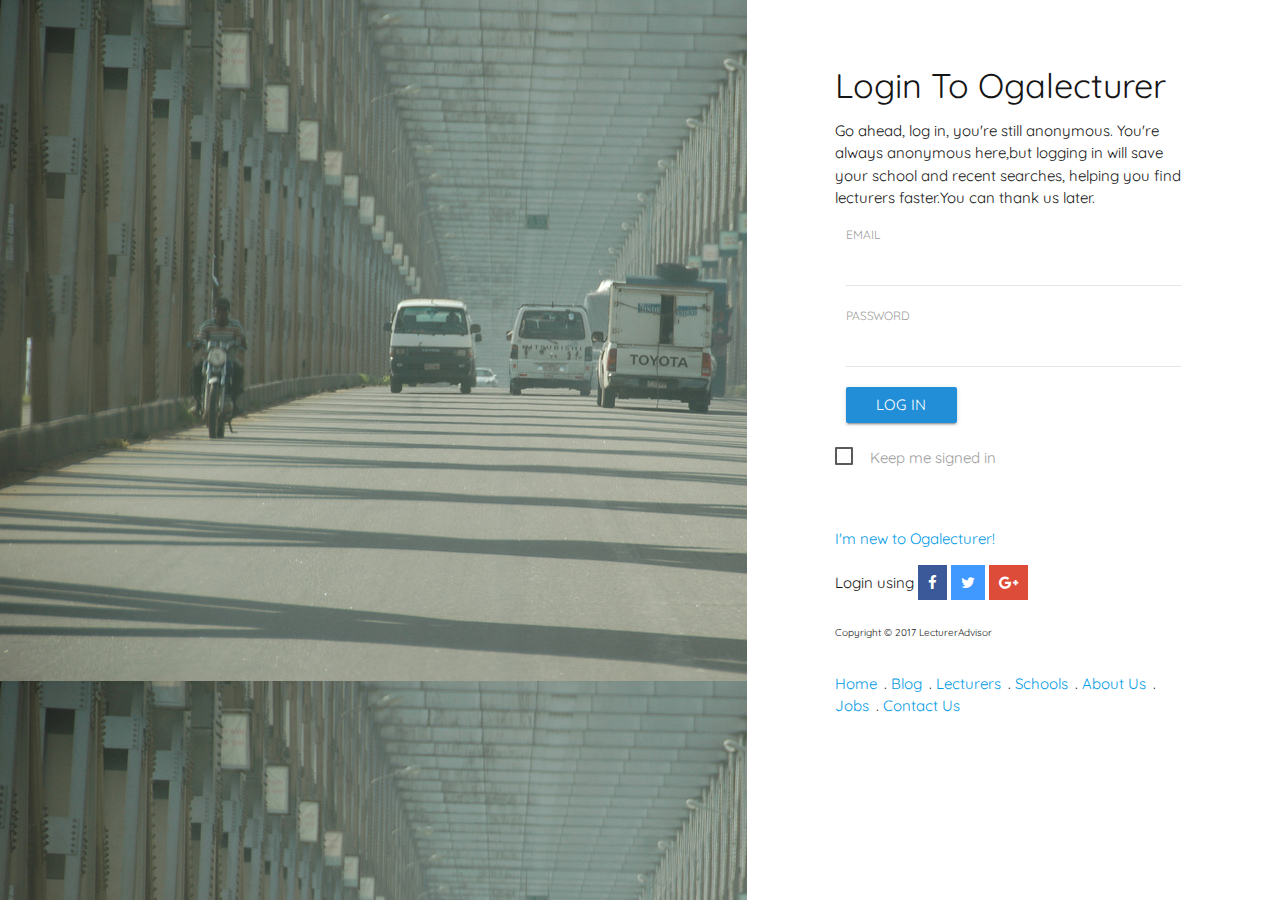
<file: login.html>
<!DOCTYPE html>
<html lang="en">
<head>
  <meta http-equiv="Content-Type" content="text/html; charset=UTF-8"/>
  <meta name="viewport" content="width=device-width, initial-scale=1, maximum-scale=1.0"/>
  <title>Ogalecturer - Find Schools you Love, Discover New Professors</title>

  <!-- Chrome, Firefox OS and Opera -->
  <meta name="theme-color" content="#228ed7">
  <!-- Windows Phone -->
  <meta name="msapplication-navbutton-color" content="#228ed7">
  <!-- iOS Safari -->
  <meta name="apple-mobile-web-app-status-bar-style" content="#228ed7">

  <!-- CSS  -->
  <link href="css/custom.css" type="text/css" rel="stylesheet" media="screen,projection"/>
  <link href="css/responsive.css" type="text/css" rel="stylesheet" media="screen,projection"/>
  <link href="css/font-awesome.css" type="text/css" rel="stylesheet" media="screen,projection"/>
  <link href="https://fonts.googleapis.com/css?family=Quicksand" rel="stylesheet">
  <link href="https://fonts.googleapis.com/icon?family=Material+Icons" rel="stylesheet">
  <link href="css/materialize.css" type="text/css" rel="stylesheet" media="screen,projection"/>
  <link href="css/style.css" type="text/css" rel="stylesheet" media="screen,projection"/>
</head>
<body>
  <div class="row">
    <div class="col m7 login-bg">
    </div>
    <div class="col m5 s12 login" style="float: right;">
      <div class="container">
        <div class="row">
          <div class="col m12 login-form">
            <h4>Login To Ogalecturer</h4>
            <p>
              Go ahead, log in, you're still anonymous. You're always anonymous here,but logging in will save your school and recent searches,
              helping you find lecturers faster.You can thank us later.
            </p>
            <div class="row">
             <form class="col s12">
              <div class="input-field col s12">
                <input value="" id="first_name2" type="email" class="validate">
                <label class="active" for="first_name2">EMAIL</label>
              </div>
              <div class="input-field col s12">
                <input value="" id="first_name2" type="password" class="validate">
                <label class="active" for="first_name2">PASSWORD</label>
                <button class="btn waves-effect waves-light" type="submit" name="action" style="background-color: #228ed7;">Log in</button><br ><br >
              </div>
              <span>
              <input type="checkbox" id="test6" />
              <label for="test6">Keep me signed in</label>
              </span>
             </form>
            </div>
            <br >
            <p><a href="signup.html">I'm new to Ogalecturer!</a></p>
            <p>Login using <i class="fa fa-facebook fb"></i> <i class="fa fa-twitter twi"></i> <i class="fa fa-google-plus google"></i></p>
            <div class="row">
              <div class="col m12">
                <p style="font-size: 10px;">Copyright © 2017 LecturerAdvisor</p><br >
                <a class="" href="index.html" style="margin-right: 3px;" style="font-size: 10px;">Home</a> .
                <a class="" href="#!" style="margin-right: 3px;">Blog</a> .
                <a class="" href="lecturers.html" style="margin-right: 3px;">Lecturers</a> .
                <a class="" href="campus.html" style="margin-right: 3px;">Schools</a> .
                <a class="" href="#!" style="margin-right: 3px;">About Us</a> .
                <a class="" href="#!" style="margin-right: 3px;">Jobs</a> .
                <a class="" href="#!" style="margin-right: 3px;">Contact Us</a>
              </div>
            </div>
          </div>
        </div>
      </div>
    </div>
  </div>


<script>
$(document).ready(function() {
    Materialize.updateTextFields();
  });
</script>
</body>
</file>
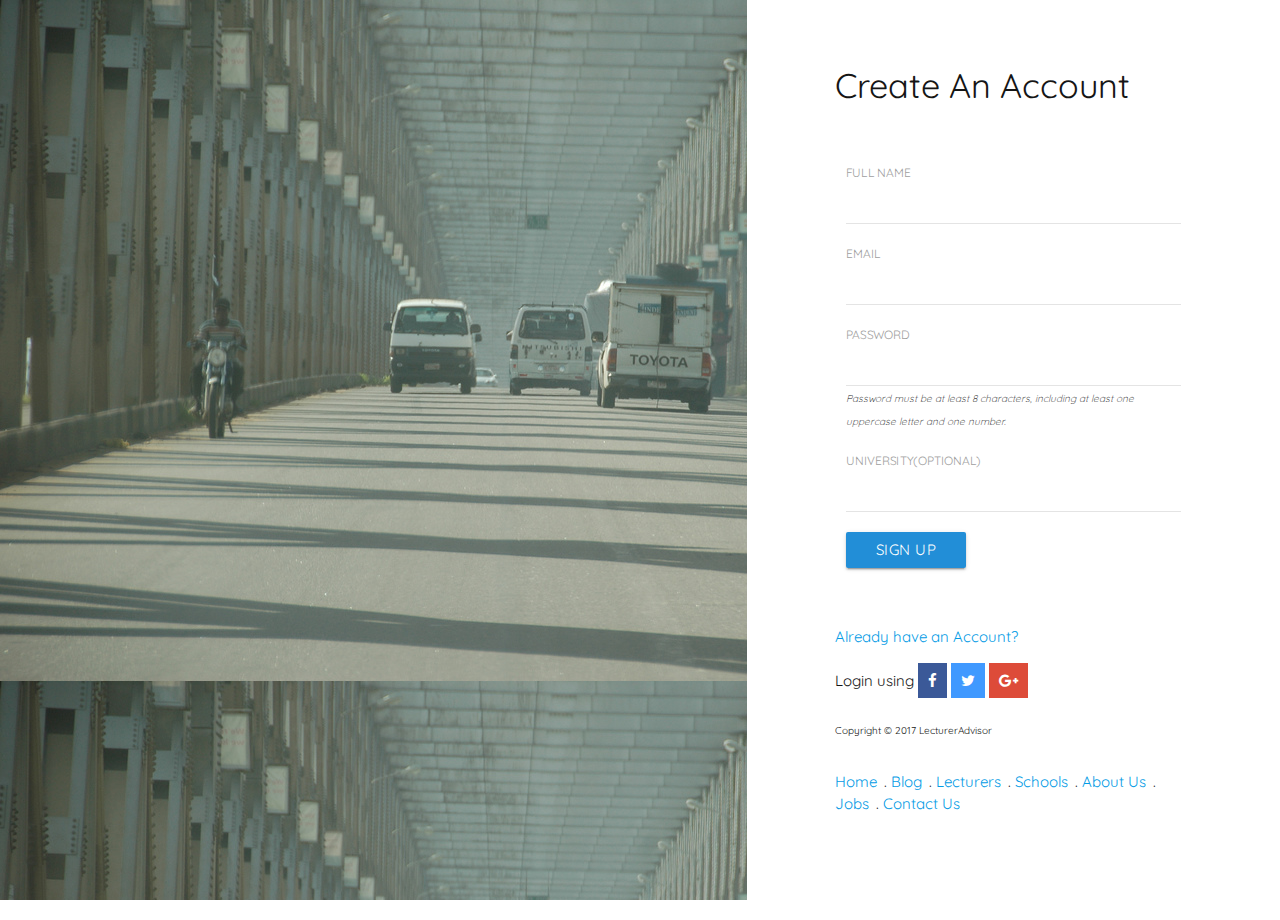
<file: signup.html>
<!DOCTYPE html>
<html lang="en">
<head>
  <meta http-equiv="Content-Type" content="text/html; charset=UTF-8"/>
  <meta name="viewport" content="width=device-width, initial-scale=1, maximum-scale=1.0"/>
  <title>Ogalecturer - Find Schools you Love, Discover New Professors</title>

  <!-- Chrome, Firefox OS and Opera -->
  <meta name="theme-color" content="#228ed7">
  <!-- Windows Phone -->
  <meta name="msapplication-navbutton-color" content="#228ed7">
  <!-- iOS Safari -->
  <meta name="apple-mobile-web-app-status-bar-style" content="#228ed7">

  <!-- CSS  -->
  <link href="css/custom.css" type="text/css" rel="stylesheet" media="screen,projection"/>
  <link href="css/responsive.css" type="text/css" rel="stylesheet" media="screen,projection"/>
  <link href="css/font-awesome.css" type="text/css" rel="stylesheet" media="screen,projection"/>
  <link href="https://fonts.googleapis.com/css?family=Quicksand" rel="stylesheet">
  <link href="https://fonts.googleapis.com/icon?family=Material+Icons" rel="stylesheet">
  <link href="css/materialize.css" type="text/css" rel="stylesheet" media="screen,projection"/>
  <link href="css/style.css" type="text/css" rel="stylesheet" media="screen,projection"/>
</head>
<body>
<div class="row">
  <div class="col m7 login-bg">
  </div>
  <div class="col m5 s12 login" style="float: right;">
    <div class="container">
      <div class="row">
        <div class="col m12 login-form">
          <h4>Create An Account</h4><br ><br >
          <div class="row">
           <form class="col s12">
             <div class="input-field col s12">
               <input value="" id="first_name2" type="text" class="validate">
               <label class="active" for="first_name2">FULL NAME</label>
             </div>
            <div class="input-field col s12">
              <input value="" id="first_name2" type="email" class="validate">
              <label class="active" for="first_name2">EMAIL</label>
            </div>
            <div class="input-field col s12">
              <input value="" id="first_name2" type="password" class="validate">
              <label class="active" for="first_name2">PASSWORD</label>
              <em style="font-weight: lighter; font-size: 10px; position: relative; top: -20px;">Password must be at least 8 characters, including at least one uppercase letter and one number.</em>
            </div>
            <div class="input-field col s12">
              <input value="" id="first_name2" type="text" class="validate">
              <label class="active" for="first_name2">UNIVERSITY(OPTIONAL)</label>
              <button class="btn waves-effect waves-light" type="submit" name="action" style="background-color: #228ed7;">Sign Up</button>
            </div>
           </form>
          </div>
          <br >
          <p><a href="login.html">Already have an Account?</a></p>
          <p>Login using <i class="fa fa-facebook fb"></i> <i class="fa fa-twitter twi"></i> <i class="fa fa-google-plus google"></i></p>
          <div class="row">
            <div class="col m12">
              <p style="font-size: 10px;">Copyright © 2017 LecturerAdvisor</p><br >
              <a class="" href="index.html" style="margin-right: 3px;" style="font-size: 10px;">Home</a> .
              <a class="" href="#!" style="margin-right: 3px;">Blog</a> .
              <a class="" href="lecturers.html" style="margin-right: 3px;">Lecturers</a> .
              <a class="" href="campus.html" style="margin-right: 3px;">Schools</a> .
              <a class="" href="#!" style="margin-right: 3px;">About Us</a> .
              <a class="" href="#!" style="margin-right: 3px;">Jobs</a> .
              <a class="" href="#!" style="margin-right: 3px;">Contact Us</a>
            </div>
          </div>
        </div>
      </div>
    </div>
  </div>
</div>


<script>
$(document).ready(function() {
    Materialize.updateTextFields();
  });
</script>
</body>
</file>
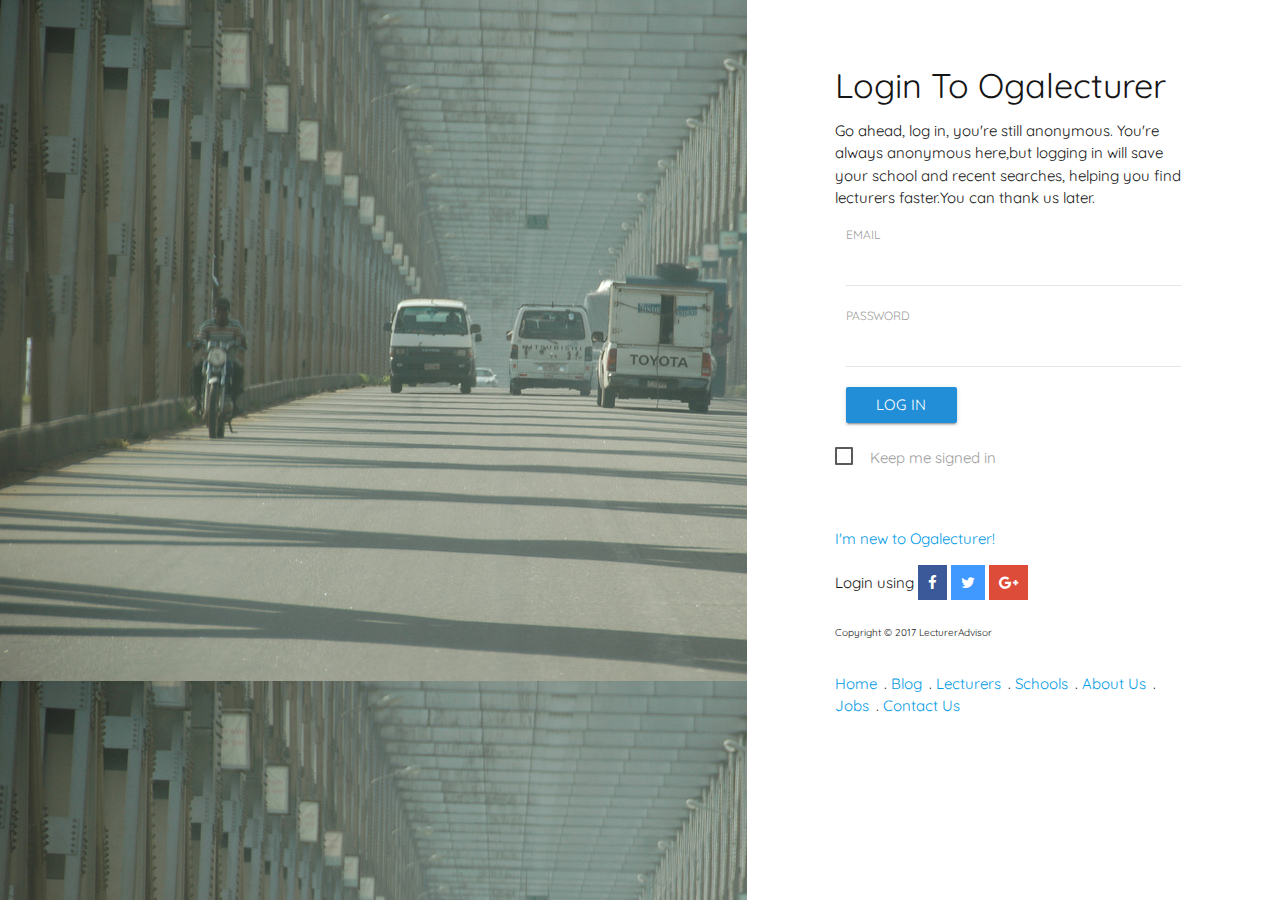
<file: ogalecturer/login.html>
<!DOCTYPE html>
<html lang="en">
<head>
  <meta http-equiv="Content-Type" content="text/html; charset=UTF-8"/>
  <meta name="viewport" content="width=device-width, initial-scale=1, maximum-scale=1.0"/>
  <title>Starter Template - Materialize</title>

  <!-- Chrome, Firefox OS and Opera -->
  <meta name="theme-color" content="#228ed7">
  <!-- Windows Phone -->
  <meta name="msapplication-navbutton-color" content="#228ed7">
  <!-- iOS Safari -->
  <meta name="apple-mobile-web-app-status-bar-style" content="#228ed7">

  <!-- CSS  -->
  <link href="css/custom.css" type="text/css" rel="stylesheet" media="screen,projection"/>
  <link href="css/responsive.css" type="text/css" rel="stylesheet" media="screen,projection"/>
  <link href="css/font-awesome.css" type="text/css" rel="stylesheet" media="screen,projection"/>
  <link href="https://fonts.googleapis.com/css?family=Quicksand" rel="stylesheet">
  <link href="https://fonts.googleapis.com/icon?family=Material+Icons" rel="stylesheet">
  <link href="css/materialize.css" type="text/css" rel="stylesheet" media="screen,projection"/>
  <link href="css/style.css" type="text/css" rel="stylesheet" media="screen,projection"/>
</head>
<body>
  <div class="row">
    <div class="col m7 login-bg">
    </div>
    <div class="col m5 s12 login" style="float: right;">
      <div class="container">
        <div class="row">
          <div class="col m12 login-form">
            <h4>Login To Ogalecturer</h4>
            <p>
              Go ahead, log in, you're still anonymous. You're always anonymous here,but logging in will save your school and recent searches,
              helping you find lecturers faster.You can thank us later.
            </p>
            <div class="row">
             <form class="col s12">
              <div class="input-field col s12">
                <input value="" id="first_name2" type="email" class="validate">
                <label class="active" for="first_name2">EMAIL</label>
              </div>
              <div class="input-field col s12">
                <input value="" id="first_name2" type="password" class="validate">
                <label class="active" for="first_name2">PASSWORD</label>
                <button class="btn waves-effect waves-light" type="submit" name="action" style="background-color: #228ed7;">Log in</button><br ><br >
              </div>
              <span>
              <input type="checkbox" id="test6" />
              <label for="test6">Keep me signed in</label>
              </span>
             </form>
            </div>
            <br >
            <p><a href="signup.html">I'm new to Ogalecturer!</a></p>
            <p>Login using <i class="fa fa-facebook fb"></i> <i class="fa fa-twitter twi"></i> <i class="fa fa-google-plus google"></i></p>
            <div class="row">
              <div class="col m12">
                <p style="font-size: 10px;">Copyright © 2017 LecturerAdvisor</p><br >
                <a class="" href="index.html" style="margin-right: 3px;" style="font-size: 10px;">Home</a> .
                <a class="" href="#!" style="margin-right: 3px;">Blog</a> .
                <a class="" href="lecturers.html" style="margin-right: 3px;">Lecturers</a> .
                <a class="" href="campus.html" style="margin-right: 3px;">Schools</a> .
                <a class="" href="#!" style="margin-right: 3px;">About Us</a> .
                <a class="" href="#!" style="margin-right: 3px;">Jobs</a> .
                <a class="" href="#!" style="margin-right: 3px;">Contact Us</a>
              </div>
            </div>
          </div>
        </div>
      </div>
    </div>
  </div>


<script>
$(document).ready(function() {
    Materialize.updateTextFields();
  });
</script>
</body>
</file>
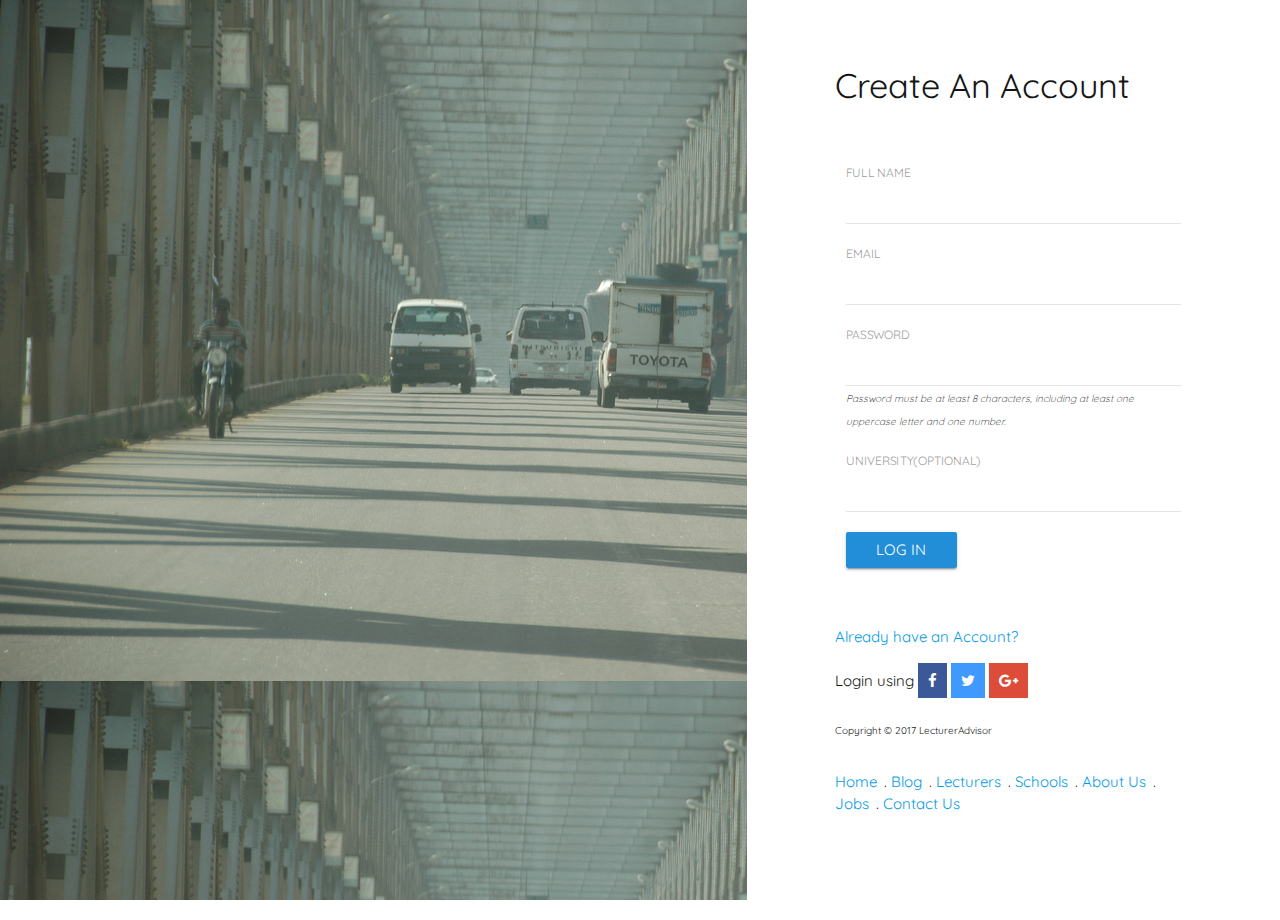
<file: ogalecturer/signup.html>
<!DOCTYPE html>
<html lang="en">
<head>
  <meta http-equiv="Content-Type" content="text/html; charset=UTF-8"/>
  <meta name="viewport" content="width=device-width, initial-scale=1, maximum-scale=1.0"/>
  <title>Starter Template - Materialize</title>

  <!-- Chrome, Firefox OS and Opera -->
  <meta name="theme-color" content="#228ed7">
  <!-- Windows Phone -->
  <meta name="msapplication-navbutton-color" content="#228ed7">
  <!-- iOS Safari -->
  <meta name="apple-mobile-web-app-status-bar-style" content="#228ed7">

  <!-- CSS  -->
  <link href="css/custom.css" type="text/css" rel="stylesheet" media="screen,projection"/>
  <link href="css/responsive.css" type="text/css" rel="stylesheet" media="screen,projection"/>
  <link href="css/font-awesome.css" type="text/css" rel="stylesheet" media="screen,projection"/>
  <link href="https://fonts.googleapis.com/css?family=Quicksand" rel="stylesheet">
  <link href="https://fonts.googleapis.com/icon?family=Material+Icons" rel="stylesheet">
  <link href="css/materialize.css" type="text/css" rel="stylesheet" media="screen,projection"/>
  <link href="css/style.css" type="text/css" rel="stylesheet" media="screen,projection"/>
</head>
<body>
<div class="row">
  <div class="col m7 login-bg">
  </div>
  <div class="col m5 s12 login" style="float: right;">
    <div class="container">
      <div class="row">
        <div class="col m12 login-form">
          <h4>Create An Account</h4><br ><br >
          <div class="row">
           <form class="col s12">
             <div class="input-field col s12">
               <input value="" id="first_name2" type="text" class="validate">
               <label class="active" for="first_name2">FULL NAME</label>
             </div>
            <div class="input-field col s12">
              <input value="" id="first_name2" type="email" class="validate">
              <label class="active" for="first_name2">EMAIL</label>
            </div>
            <div class="input-field col s12">
              <input value="" id="first_name2" type="password" class="validate">
              <label class="active" for="first_name2">PASSWORD</label>
              <em style="font-weight: lighter; font-size: 10px; position: relative; top: -20px;">Password must be at least 8 characters, including at least one uppercase letter and one number.</em>
            </div>
            <div class="input-field col s12">
              <input value="" id="first_name2" type="text" class="validate">
              <label class="active" for="first_name2">UNIVERSITY(OPTIONAL)</label>
              <button class="btn waves-effect waves-light" type="submit" name="action" style="background-color: #228ed7;">Log in</button>
            </div>
           </form>
          </div>
          <br >
          <p><a href="login.html">Already have an Account?</a></p>
          <p>Login using <i class="fa fa-facebook fb"></i> <i class="fa fa-twitter twi"></i> <i class="fa fa-google-plus google"></i></p>
          <div class="row">
            <div class="col m12">
              <p style="font-size: 10px;">Copyright © 2017 LecturerAdvisor</p><br >
              <a class="" href="index.html" style="margin-right: 3px;" style="font-size: 10px;">Home</a> .
              <a class="" href="#!" style="margin-right: 3px;">Blog</a> .
              <a class="" href="lecturers.html" style="margin-right: 3px;">Lecturers</a> .
              <a class="" href="campus.html" style="margin-right: 3px;">Schools</a> .
              <a class="" href="#!" style="margin-right: 3px;">About Us</a> .
              <a class="" href="#!" style="margin-right: 3px;">Jobs</a> .
              <a class="" href="#!" style="margin-right: 3px;">Contact Us</a>
            </div>
          </div>
        </div>
      </div>
    </div>
  </div>
</div>


<script>
$(document).ready(function() {
    Materialize.updateTextFields();
  });
</script>
</body>
</file>
<file: css/custom.css>
/*second choice color #228ed7*/
body{
  font-family: 'Quicksand', sans-serif;
  color: #fff;
  margin: 0;
  padding: 0;
}
.sep{
  display: block;
  height: 1px;
  border: 0;
  border-top: 1px solid #ccc;
  margin: 1em 0;
  padding: 0;
}
.nav-menu{
  background: url(0,0,0,0.1);
}
.bg-banner{
  background: url("../img/bg.jpg");
  height: 770px;
  margin-top: -70px;
  background-position: center;
  background-attachment: fixed;
  background-repeat: no-repeat;
  background-size: cover;
}
.header-text{
  font-size: 42px;
  font-weight: bold;
  line-height: ;
  text-align: center;
}
.sub-header{
  font-size: 18px;
  text-align: center;
}
.prof{
  color: #f23f79;
}
.find-header{
  font-size: 22px;
  font-weight: 400;
  text-align: center;
}
.tab-custom li a{
  color: #fff;
}
.chip{
  cursor: pointer;
}
.chip:hover{
  background-color: #f23f79;
  transition: all ease-in 200ms;
  color: #fff;
}
.locale{
  display: none;
}
.login{
  height: 100vh;
  color: #151515;
}
.login-bg{
  background: url("../img/sign.jpg");
  background-attachment: fixed;
  width: 100vh;
  height: 100vh;
  position: fixed;
}
.login-form{
  margin-top: 50px;
  float: left;
}
.fb{
  background: #3b5998;
  padding: 10px;
  color: #fff;
}
.twi{
  background-color: #4099FF;
  padding: 10px;
  color: #fff;
}
.google{
  background: #dd4b39;
  color: #fff;
  padding: 10px;
}
.row-bg{
  background: url("../img/bg2.jpg");
  height: 67vh;
  margin-top: -70px;
  background-position: center;
  background-attachment: fixed;
  background-repeat: no-repeat;
  background-size: cover;
}
.cat-icon{
  font-size: 20px;
  color: #228ed7;
  padding: 10px;
}
.indent{
  text-indent: 30px;
}
.sch-name{
  font-size: 18px;

}
.state{
  color: #333;
}
.rate{
  font-weight: bold;
}
.rate_score{
  font-size: 75px;
  font-weight: bold;
}
.mobile-flame{
  position: absolute;
  top: 0px;
}
.rate-each{
  font-weight: bold;
  font-size: 18px;
  color: #228ed7;
}
.rate-header{
  font-weight : bold;
  font-size: 18px;
}
.student-rate{
  padding: 10px;
}
.student-score{
  padding-right: 1em;
  color: #228ed7;
  font-weight: bold;
}
.student-param{
  font-weight: bold;
}
.student-param-hold li{
  padding-bottom: 1em;
}
.show-reply-form{
  display: none;
}
.show-reply{
  cursor: pointer;
}
</file>
<file: css/responsive.css>
@media only screen and (max-width: 480px) {
    .header-text {
        font-size: 33px;
    }
    .find-header{
      font-size: 18px;
    }
    .tabs .tab a{
      font-size: 11px;

    }
    .login-bg{
      display: none;
    }
    .mb-hidden{
      display: none;
    }
    .rate{
      text-align: center;
    }
}
</file>
<file: ogalecturer/css/custom.css>
/*second choice color #228ed7*/
body{
  font-family: 'Quicksand', sans-serif;
  color: #fff;
  margin: 0;
  padding: 0;
}
.nav-menu{
  background: url(0,0,0,0.1);
}
.bg-banner{
  background: url("../img/bg.jpg");
  height: 770px;
  margin-top: -70px;
  background-position: center;
  background-attachment: fixed;
  background-repeat: no-repeat;
  background-size: cover;
}
.header-text{
  font-size: 42px;
  font-weight: bold;
  line-height: ;
  text-align: center;
}
.sub-header{
  font-size: 18px;
  text-align: center;
}
.prof{
  color: #f23f79;
}
.find-header{
  font-size: 22px;
  font-weight: 400;
  text-align: center;
}
.tab-custom li a{
  color: #fff;
}
.chip{
  cursor: pointer;
}
.chip:hover{
  background-color: #f23f79;
  transition: all ease-in 200ms;
  color: #fff;
}
.locale{
  display: none;
}
.login{
  height: 100vh;
  color: #151515;
}
.login-bg{
  background: url("../img/sign.jpg");
  background-attachment: fixed;
  width: 100vh;
  height: 100vh;
  position: fixed;
}
.login-form{
  margin-top: 50px;
  float: left;
}
.fb{
  background: #3b5998;
  padding: 10px;
  color: #fff;
}
.twi{
  background-color: #4099FF;
  padding: 10px;
  color: #fff;
}
.google{
  background: #dd4b39;
  color: #fff;
  padding: 10px;
}
.row-bg{
  background: url("../img/bg2.jpg");
  height: 67vh;
  margin-top: -70px;
  background-position: center;
  background-attachment: fixed;
  background-repeat: no-repeat;
  background-size: cover;
}
.cat-icon{
  font-size: 20px;
  color: #228ed7;
  padding: 10px;
}
.indent{
  text-indent: 30px;
}
.sch-name{
  font-size: 18px;

}
.state{
  color: #333;
}
</file>
<file: ogalecturer/css/responsive.css>
@media only screen and (max-width: 480px) {
    .header-text {
        font-size: 33px;
    }
    .find-header{
      font-size: 18px;
    }
    .tabs .tab a{
      font-size: 11px;

    }
    .login-bg{
      display: none;
    }
    .mb-hidden{
      display: none;
    }
}
</file>
<file: css/style.css>
/* Custom Stylesheet */
/**
 * Use this file to override Materialize files so you can update
 * the core Materialize files in the future
 *
 * Made By MaterializeCSS.com
 */

.icon-block {
  padding: 0 15px;
}
.icon-block .material-icons {
	font-size: inherit;
}
</file>
<file: ogalecturer/css/style.css>
/* Custom Stylesheet */
/**
 * Use this file to override Materialize files so you can update
 * the core Materialize files in the future
 *
 * Made By MaterializeCSS.com
 */

.icon-block {
  padding: 0 15px;
}
.icon-block .material-icons {
	font-size: inherit;
}
</file>
